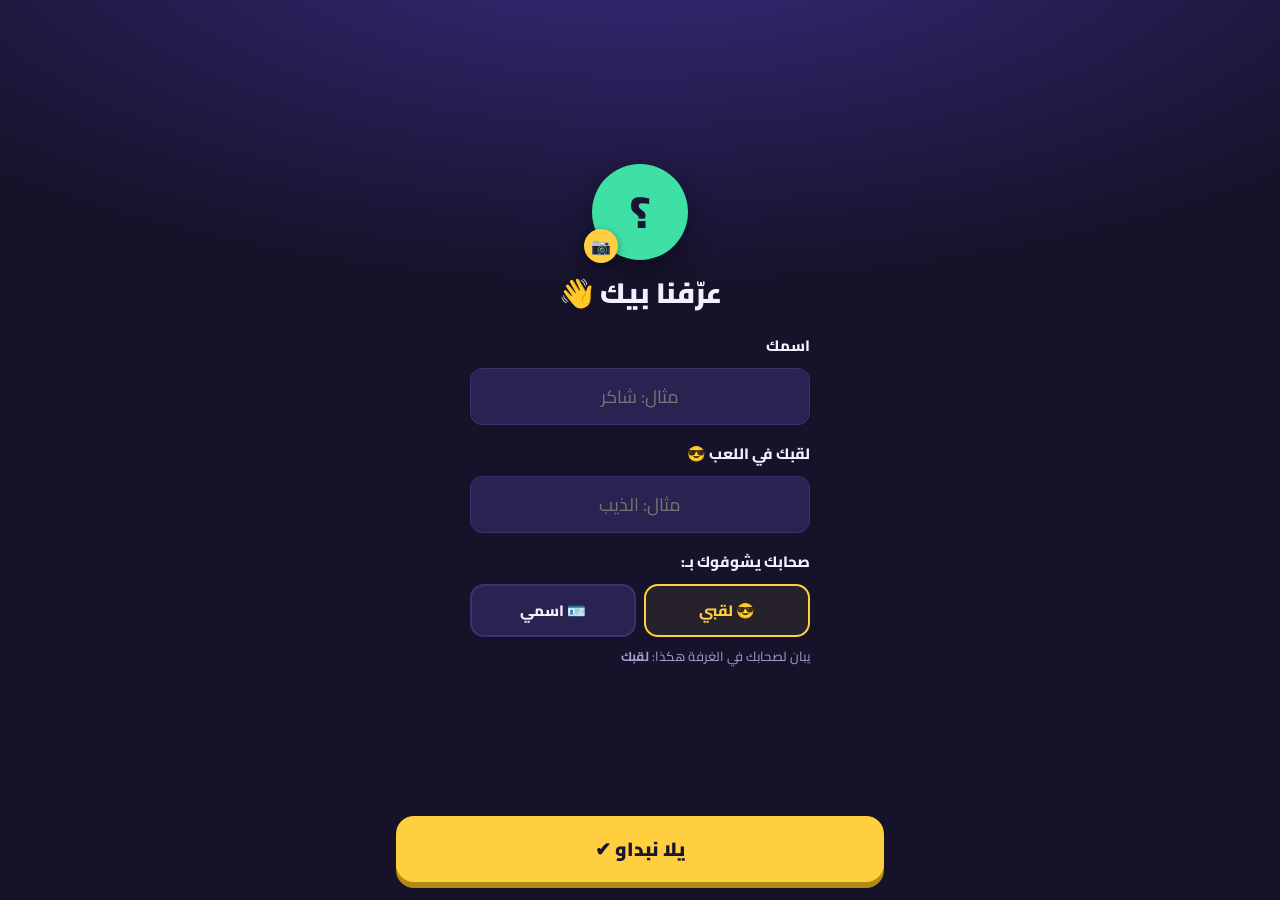
<file: index.html>
<!doctype html>
<html lang="ar" dir="rtl">
<head>
<meta charset="utf-8">
<meta name="viewport" content="width=device-width, initial-scale=1, viewport-fit=cover, user-scalable=no">
<meta name="theme-color" content="#151229">
<title>مين المحتال؟</title>
<link rel="icon" href="icon.svg" type="image/svg+xml">
<link rel="manifest" href="manifest.json">
<link rel="apple-touch-icon" href="icon-512.png">
<meta name="apple-mobile-web-app-capable" content="yes">
<meta name="mobile-web-app-capable" content="yes">
<meta name="apple-mobile-web-app-status-bar-style" content="black-translucent">
<meta name="apple-mobile-web-app-title" content="مين المحتال؟">
<meta name="description" content="مين المحتال؟ لعبة جماعية بالعربية — صُنع بواسطة Chaker Red">
<link rel="stylesheet" href="style.css?v=230">
</head>
<body>
<div class="app">

<!-- ===== أول تشغيل: الأذونات ===== -->
<section class="screen" id="s-perm">
  <div class="center">
    <img src="icon-512.png" class="logo pop" alt="">
    <div class="big">مرحبا بيك! 👋</div>
    <p class="lead">باش تلعب مع صحابك في نفس الواي فاي (بلا إنترنت)، اللعبة تحتاج إذن <b>الأجهزة القريبة والشبكة المحلية</b>.<br>هذا الطلب مرة وحدة برك.</p>
    <ul class="perm-list">
      <li>📶 <span>تلقى الغرف تاع صحابك في نفس الواي فاي</span></li>
      <li>👑 <span>تفتح غرفة وصحابك يدخلو فيها</span></li>
      <li>🔒 <span>ما نستعملو حتى معلومات شخصية</span></li>
    </ul>
  </div>
  <button class="btn" id="btnPerm">سماح ومتابعة ✔</button>
</section>

<!-- ===== شاشة البداية ===== -->
<section class="screen" id="s-splash">
  <div class="center splash">
    <img src="icon-512.png" class="logo big-logo" alt="">
    <div class="title-xl">مين <span>المحتال؟</span></div>
    <div class="made">صُنع بواسطة</div>
    <div class="sign">Chaker Red</div>
  </div>
</section>

<!-- ===== الملف الشخصي: الاسم واللقب ===== -->
<section class="screen" id="s-profile">
  <div class="top"><button class="x hidden" id="pfBack">➜</button><span class="sp"></span></div>
  <div class="center">
    <button class="pf-av-wrap" id="pfPick" aria-label="صورة البروفايل"><span class="pf-av" id="pfAv">؟</span><span class="pf-cam">📷</span></button>
    <button class="link hidden" id="pfRemove">🗑️ نحّي الصورة</button>
    <div class="big" id="pfTitle">عرّفنا بيك 👋</div>
    <div class="pc-stats hidden" id="pfStats">
      <div><b id="pfGames">0</b><span>🎮 جولات</span></div>
      <div><b id="pfRate">0%</b><span>🏆 نسبة الربح</span></div>
      <div><b id="pfRight">0</b><span>🎯 تخمين صح</span></div>
      <div><b id="pfImp">0</b><span>😈 ربح كمحتال</span></div>
      <div><b id="pfCrew">0</b><span>😇 ربح كبريء</span></div>
      <div><b id="pfLoss">0</b><span>💔 خسارات</span></div>
    </div>
    <div class="pf-form">
      <label class="pf-l" for="pfName">اسمك</label>
      <input class="field" id="pfName" maxlength="20" placeholder="مثال: شاكر" autocomplete="off">
      <label class="pf-l" for="pfNick">لقبك في اللعب 😎</label>
      <input class="field" id="pfNick" maxlength="14" placeholder="مثال: الذيب" autocomplete="off">
      <label class="pf-l">صحابك يشوفوك بـ:</label>
      <div class="pick-row" id="pfShow"><button type="button" data-show="nick">😎 لقبي</button><button type="button" data-show="name">🪪 اسمي</button></div>
      <div class="small">يبان لصحابك في الغرفة هكذا: <b id="pfPreview">لقبك</b></div>
    </div>
  </div>
  <button class="btn" id="pfSave">يلا نبداو ✔</button>
</section>

<!-- ===== القائمة الرئيسية ===== -->
<section class="screen" id="s-home">
  <button class="me-chip" id="homeProfile"><span class="av" id="homeAv">؟</span><span id="homeNick"></span><span class="ed-ic">✏️</span></button>
  <div class="home-head">
    <img src="icon-512.png" class="logo" alt="">
    <h1>مين <span>المحتال؟</span></h1>
    <p class="sub">لعبة جماعية للأصحاب</p>
  </div>
  <button class="btn resume hidden" id="homeResume">🔄 رجوع للغرفة</button>
  <button class="mode" id="goWifi">
    <span class="mi">🌍</span>
    <span><b>العب مع صحابك</b><small>كل واحد بهاتفو — بالإنترنت ولا في نفس الواي فاي</small></span>
  </button>
  <button class="mode alt slim" data-friends>
    <span class="mi">👥</span>
    <span><b>أصحابي</b><small>زيد صحابك وادخل لغرفهم</small></span>
    <span class="badge hidden" data-frbadge></span>
  </button>
  <button class="mode alt" id="goPass">
    <span class="mi">📱</span>
    <span><b>هاتف واحد</b><small>تمرّرو الهاتف بيناتكم</small></span>
  </button>
  <button class="mode alt slim" id="goWords">
    <span class="mi">✏️</span>
    <span><b>تعديل الكلمات</b><small>زيد كلماتك ولا نحّي اللي ما عجبوكش</small></span>
  </button>
  <div class="foot">صُنع بواسطة <b>Chaker Red</b></div>
</section>

<!-- ===== تعديل الكلمات: الفئات ===== -->
<section class="screen" id="s-words">
  <div class="top"><button class="x" data-home>➜</button><span class="chip">✏️ تعديل الكلمات</span><span class="sp"></span></div>
  <div class="small info-box">اختار فئة باش تزيد ولا تنحّي كلمات. التعديلات تتسجل في هاتفك.<br>👑 في اللعب مع الصحاب، الكلمات تاع <b>القائد</b> هي اللي تُستعمل.</div>
  <div class="share-row">
    <button class="btn ghost small-btn" id="shareAll">📤 شارك كل كلماتي</button>
    <button class="btn ghost small-btn" id="importAll">📥 كلمات صاحبي</button>
  </div>
  <div class="share-row">
    <button class="btn ghost small-btn" id="exportData">📦 تصدير بياناتي</button>
    <button class="btn ghost small-btn" id="importData">📂 استرجاع بياناتي</button>
  </div>
  <div class="small" style="text-align:center">التصدير يحفظ كلماتك وتعريفاتك في ملف واحد</div>
  <div class="panel orig-panel">
    <div class="label">📦 الكلمات الأصلية 🔒 <span class="small">(تتشاف برك، ما تتعدلش)</span></div>
    <div class="small" id="origInfo"></div>
    <div id="origCats" class="orig-cats"></div>
  </div>
  <div class="label" style="margin-top:4px">🔥 كلمات Chaker (تتعدل)</div>
  <div class="wcats" id="wcats"></div>
</section>

<!-- ===== تعديل الكلمات: فئة وحدة ===== -->
<section class="screen" id="s-words-cat">
  <div class="top"><button class="x" id="wordsBack">➜</button><span class="chip" id="wcTitle"></span><span class="count" id="wcCount"></span></div>
  <div class="small info-box ro-show">🔒 هذي من <b>الكلمات الأصلية</b> — تقدر تشوفها برك، ما تتبدلش.</div>
  <div class="panel ro-hide">
    <div class="label">➕ زيد كلمة</div>
    <input class="field wide" id="wcNew" maxlength="30" placeholder="الكلمة" style="margin-top:8px">
    <input class="field wide" id="wcNewDef" maxlength="80" placeholder="التعريف (لازم) — مثال: حيوان يعيش في الغابة" style="margin-top:8px">
    <div class="row" style="margin-top:8px">
      <button class="btn small-btn" id="wcAdd">زيد ✔</button>
    </div>
  </div>
  <div class="share-row ro-hide">
    <button class="btn ghost small-btn" id="wcShare">📤 شارك كلماتي</button>
    <button class="btn ghost small-btn" id="wcImport">📥 كلمات صاحبي</button>
  </div>
  <input class="field search" id="wcSearch" placeholder="🔎 قلّب على كلمة">
  <div class="sel-bar ro-hide">
    <button class="link" id="wcSelAll">☑️ تحديد الكل</button>
    <span class="small" id="wcSelInfo">اضغط على الكلمات باش تحددهم</span>
  </div>
  <div class="wlist" id="wcList"></div>
  <div class="sticky ro-hide">
    <button class="btn red hidden" id="wcDel">🗑️ نحّي المحددين</button>
    <button class="btn ghost hidden" id="wcReset">↩️ رجّع الكلمات الأصلية</button>
  </div>
</section>

<!-- ===== هاتف واحد: الإعدادات ===== -->
<section class="screen" id="s-pass-setup">
  <div class="top"><button class="x" data-home>➜</button><span class="chip">هاتف واحد</span><span class="sp"></span></div>
  <div class="panel">
    <div class="row">
      <div class="label">عدد اللاعبين</div>
      <div class="stepper"><button data-pstep="players" data-d="1">+</button><b id="pPlayers">4</b><button data-pstep="players" data-d="-1">−</button></div>
    </div>
    <div class="names" id="pNames"></div>
  </div>
  <div class="panel" id="pSettings"></div>
  <div class="panel">
    <div class="row"><div class="label">الفئات</div><button class="link" data-allcats="pass">اختيار الكل</button></div>
    <div class="cats" id="pCats"></div>
  </div>
  <div class="sticky"><button class="btn" id="pStart">ابدأ اللعب ▶</button></div>
</section>

<!-- ===== هاتف واحد: تمرير الهاتف ===== -->
<section class="screen" id="s-pass">
  <div class="top"><button class="x" data-quit-pass>✕</button><span class="chip" id="passCat"></span><span class="sp"></span></div>
  <div class="dots" id="dots"></div>
  <div class="center">
    <div class="small" id="passHint">مرّر الهاتف إلى</div>
    <div class="big pname" id="passName"></div>
    <div class="flip" id="pFlip"></div>
  </div>
  <button class="btn hidden" id="pNext">فهمت، خبّي ومرّر ⬅</button>
</section>

<section class="screen" id="s-pass-ready">
  <div class="center">
    <div class="emoji">🤫</div>
    <div class="big">الكل شاف كلمتو!</div>
    <div class="small">حطو الهاتف في الوسط وأضغطو ابدأ</div>
  </div>
  <button class="btn" id="pGo">ابدأ ▶</button>
</section>

<section class="screen" id="s-pass-first">
  <div class="center">
    <div class="small">أول واحد يشرح كلمتو</div>
    <div class="spin" id="pSpin"></div>
    <div class="small hidden rule" id="pRule">كل واحد يقول كلمة وحدة على كلمتو بلا ما يفضحها،<br>ومن بعد تناقشو وتصوتو على المحتال.</div>
  </div>
  <button class="btn red hidden" id="pReveal">انتهينا — اكشف المحتال 🔍</button>
</section>

<section class="screen" id="s-pass-reveal">
  <div class="center" id="pRevealBox"></div>
  <button class="btn" id="pAgain">جولة جديدة 🔁</button>
  <button class="btn ghost" id="pBack">تبديل الفئات أو اللاعبين</button>
</section>

<!-- ===== العب مع صحابك ===== -->
<section class="screen" id="s-w-name">
  <div class="top"><button class="x" data-home>➜</button><span class="chip">🌍 العب مع صحابك</span><span class="sp"></span></div>
  <div class="center tight">
    <div class="big">مرحبا <span class="pname" id="wHello"></span> 👋</div>
    <button class="link" id="wEditName">✏️ بدّل اسمك</button>
    <input type="hidden" id="wName">
  </div>
  <button class="btn resume hidden" id="wResume">🔄 رجوع للغرفة</button>
  <div class="online-box" id="wOnlineBox">
    <div class="sep-label">🌍 أونلاين — صحابك من أي بلاصة</div>
    <button class="btn" id="wHostOnline">👑 افتح غرفة أونلاين</button>
    <button class="btn ghost" id="wJoinCode">🔗 ادخل بالرمز ولا الرابط</button>
    <button class="btn ghost" data-friends>👥 أصحابي <span class="badge hidden" data-frbadge></span></button>
    <div class="small" id="wOnlineSt"></div>
  </div>
  <div class="online-box" id="wLocalBox">
    <div class="sep-label">📶 بلا إنترنت — نفس الواي فاي ولا الهوتسبوت</div>
    <div class="row2">
      <button class="btn ghost small-btn" id="wHost">📶 افتح غرفة محلية</button>
      <button class="btn ghost small-btn" id="wJoin">📶 الغرف القريبة</button>
    </div>
  </div>
  <div class="small web-note hidden" id="wWebNote">👑 الغرفة يفتحها القائد من تطبيق أندرويد.<br>أنت تقدر تدخل لغرفة صحابك من الزر اللي فوق ☝️</div>
</section>

<!-- ===== واي فاي: البحث عن غرف ===== -->
<section class="screen" id="s-w-find">
  <div class="top"><button class="x" data-wback>➜</button><span class="chip" id="wFindChip">🔗 ادخل لغرفة</span><span class="sp"></span></div>
  <div class="searching" id="wSearching"><span class="radar"></span><span>نقلبو على غرف في نفس الواي فاي…</span></div>
  <div class="rooms" id="rooms"></div>
  <div class="panel">
    <div class="label">🔑 رمز الغرفة</div>
    <div class="small">اكتب الرمز اللي يبان عند القائد (ولا الصق رابط الدعوة)</div>
    <div class="row" style="margin-top:10px">
      <input class="field" id="wIp" autocapitalize="characters" autocomplete="off" placeholder="ABCD-EFGH" dir="ltr">
      <button class="btn small-btn" id="wIpGo">دخول</button>
    </div>
  </div>
</section>

<!-- ===== صحابي ===== -->
<section class="screen" id="s-friends">
  <div class="top"><button class="x" id="fBack">➜</button><span class="chip">👥 أصحابي</span><span class="sp"></span></div>
  <div class="panel code-panel">
    <div class="small">الكود تاعك — عطيه لصحابك باش يزيدوك (اضغط تنسخو)</div>
    <button class="code copyable" id="fMyCode" dir="ltr">…</button>
    <div class="share-row" style="margin-top:8px"><button class="btn small-btn" id="fShare">📤 ابعث الكود لصحابك</button></div>
  </div>
  <div class="panel">
    <div class="label">➕ زيد صاحب بالكود تاعو</div>
    <div class="row" style="margin-top:8px"><input class="field" id="fAddCode" autocapitalize="characters" autocomplete="off" placeholder="ABCD-EFGH" dir="ltr" maxlength="9"><button class="btn small-btn" id="fAdd">زيد</button></div>
    <div id="fOut"></div>
  </div>
  <div class="panel hidden" id="fReqBox"><div class="label">📥 طلبات الصداقة</div><div class="plist" id="fReqs"></div></div>
  <div class="panel">
    <div class="row"><div class="label">صحابي</div><div class="small" id="fInfo"></div></div>
    <div class="plist" id="fList"></div>
  </div>
  <div class="small" style="text-align:center" id="fConn"></div>
</section>

<!-- ===== الدخول للغرفة: نحاولو ندخلو / ما قدرناش ===== -->
<section class="screen" id="s-joining">
  <div class="center join-box">
    <div class="join-ic spin" id="jIcon">🔄</div>
    <div class="big" id="jTitle">نحاولو ندخلو للغرفة…</div>
    <div class="small" id="jSub"></div>
    <div class="join-meta" id="jMeta"></div>
    <button class="btn hidden" id="jRetry">🔄 عاود حاول</button>
    <button class="btn ghost" id="jCancel">✕ إلغاء</button>
  </div>
</section>

<!-- ===== واي فاي: الغرفة / اللعب ===== -->
<section class="screen" id="s-w-room">
  <div class="top">
    <button class="x" id="wLeave">✕</button>
    <span class="chip" id="wRoomChip"></span>
    <span class="count" id="wCount"></span>
  </div>
  <div class="conn hidden" id="wConn">⏳ إعادة الاتصال… (ما تخرجش، نرجعو وحدنا)</div>
  <div class="panel reqs hidden" id="wReqs"></div>

  <!-- اللوبي -->
  <div id="v-lobby" class="view">
    <div class="panel code-panel hidden" id="wCodeBox">
      <div class="small">رمز الغرفة (اضغط عليه باش تنسخو)</div>
      <button class="code copyable" id="wCode" dir="ltr"></button>
      <div class="share-row" style="margin-top:10px">
        <button class="btn small-btn" id="wInvite">📤 ابعث الدعوة</button>
        <button class="btn ghost small-btn" id="wCopyCode">📋 نسخ الرمز</button>
      </div>
      <div class="small" id="wCodeNote"></div>
      <div class="web-join hidden" id="wWebBox">
        <div class="label" id="wWebLabel">📱 صحابك اللي عندهم آيفون</div>
        <div class="small" id="wWebSmall">يصوّرو هذا الكود بالكاميرا، ولا يفتحو الرابط في Safari</div>
        <div class="qr" id="wQr"></div>
        <div class="code small-code" id="wLink" dir="ltr"></div>
      </div>
    </div>
    <div class="panel">
      <div class="row"><div class="label">اللاعبين</div><div class="small" id="wPlayersInfo"></div></div>
      <div class="plist" id="wPlayers"></div>
    </div>
    <div class="panel" id="wSettings"></div>
    <div class="panel">
      <div class="row"><div class="label">الفئات</div><button class="link host-only" data-allcats="wifi">اختيار الكل</button></div>
      <div class="cats" id="wCats"></div>
    </div>
    <div class="sticky">
      <button class="btn host-only" id="wStart">ابدأ الجولة ▶</button>
      <div class="wait guest-only">⏳ في انتظار القائد يبدأ الجولة…</div>
    </div>
  </div>

  <!-- البطاقة -->
  <div id="v-card" class="view">
    <div class="center">
      <div class="pack-chip" data-packchip></div>
      <div class="small" id="wCardTop">اضغط مطوّل على البطاقة باش تشوف كلمتك — كي تسيّب تتخبّى</div>
      <div class="flip" id="wFlip"></div>
      <div class="seen" id="wSeen"></div>
    </div>
    <div class="sticky">
      <button class="btn host-only" id="wFirst">الكل شاف؟ شكون يبدأ؟ 🎲</button>
      <div class="wait guest-only">كي يشوفو الكل، القائد يختار شكون يبدأ…</div>
    </div>
  </div>

  <!-- من يبدأ -->
  <div id="v-first" class="view">
    <div class="tie hidden" id="wTie"></div>
    <div class="center">
      <div class="pack-chip" data-packchip></div>
      <div class="small">أول واحد يشرح كلمتو</div>
      <div class="spin" id="wSpin"></div>
      <div class="small rule hidden" id="wRule">كل واحد يقول كلمة وحدة على كلمتو بلا ما يفضحها،<br>ومن بعد تناقشو وتصوتو على المحتال.</div>
      <button class="peek" data-peek>👁️ اضغط مطوّل باش تشوف كلمتك</button>
    </div>
    <div class="sticky">
      <button class="btn host-only" id="wVote">🗳️ تصويت: مين المحتال؟</button>
      <div class="wait guest-only">تناقشو… القائد رايح يفتح التصويت 🗳️</div>
    </div>
  </div>

  <!-- التصويت -->
  <div id="v-vote" class="view">
    <div class="vote-head">
      <div class="big">🗳️ مين المحتال؟</div>
      <div class="small" id="wVoteInfo">اختار اللاعب اللي تشك فيه، ومن بعد أكّد صوتك</div>
    </div>
    <div class="vlist" id="wVoteList"></div>
    <div class="seen" id="wVoted"></div>
    <button class="peek" data-peek>👁️ اضغط مطوّل باش تشوف كلمتك</button>
    <div class="sticky">
      <button class="btn" id="wVoteOk" disabled>تأكيد التصويت ✔</button>
      <button class="btn ghost host-only" id="wVoteEnd">إنهاء التصويت الآن ⏱️</button>
    </div>
  </div>

  <!-- الكشف -->
  <div id="v-reveal" class="view">
    <div class="center" id="wRevealBox"></div>
    <div class="sticky">
      <button class="btn host-only" id="wAgain">جولة جديدة 🔁</button>
      <button class="btn ghost host-only" id="wLobby">رجوع للغرفة</button>
      <div class="wait guest-only">⏳ في انتظار القائد…</div>
    </div>
  </div>

  <!-- منتظر الجولة الجاية -->
  <div id="v-wait" class="view">
    <div class="center">
      <div class="emoji">⏳</div>
      <div class="big">الجولة بدات قبل ما تدخل</div>
      <div class="small">راك في الغرفة ✔ — ما تقدرش تدخل لهذي الجولة، تلعب في <b>الجولة الجاية</b> 👍</div>
      <div class="wait-now" id="wWaitNow"></div>
      <div class="small" id="wWaitPl"></div>
    </div>
  </div>
</section>

</div>

<!-- كلمتي: تبان غير وقت الضغط المطوّل -->
<div class="peek-pop hidden" id="peekPop"><div class="peek-card"><div class="cat-l" id="peekCat"></div><div class="word" id="peekWord"></div><div class="def hidden" id="peekDef"></div><div class="hint">سيّب صبعك باش تخبّيها</div></div></div>
<!-- بطاقة اللاعب: إحصائياتو في اللعب أونلاين -->
<div class="modal hidden" id="pcard"><div class="mbox pc">
  <div class="pf-av" id="pcAv">؟</div>
  <div class="big" id="pcNick"></div>
  <div class="small" id="pcName"></div>
  <div class="pc-stats">
    <div><b id="pcImp">0</b><span>😈 ربح كمحتال</span></div>
    <div><b id="pcCrew">0</b><span>😇 ربح كبريء</span></div>
    <div><b id="pcRight">0</b><span>🎯 خمّن المحتال صح</span></div>
  </div>
  <div class="label" id="pcRate"></div>
  <div class="small" id="pcGames"></div>
  <button class="btn ghost" id="pcClose">رجوع</button>
</div></div>
<!-- تعديل كلمة: التعريف -->
<div class="modal hidden" id="wordSheet"><div class="mbox sheet">
  <div class="big" id="wsWord"></div>
  <label class="pf-l" for="wsDef">التعريف</label>
  <textarea id="wsDef" rows="2" maxlength="80"></textarea>
  <div class="mbtns"><button class="btn" id="wsSave">حفظ ✔</button><button class="btn ghost" id="wsClose">رجوع</button></div>
</div></div>
<!-- مشاركة / استيراد الكلمات -->
<div class="modal hidden" id="sheet"><div class="mbox sheet">
  <div class="label" id="shTitle"></div>
  <div class="small" id="shInfo"></div>
  <textarea id="shText" rows="6" dir="auto"></textarea>
  <button class="link hidden" id="shPaste">📋 لصق من الحافظة</button>
  <div class="mbtns"><button class="btn" id="shMain"></button><button class="btn ghost" id="shClose">رجوع</button></div>
</div></div>
<div class="modal hidden" id="modal"><div class="mbox"><div id="mText"></div><div class="mbtns"><button class="btn red" id="mYes">إيه</button><button class="btn ghost" id="mNo">لا</button></div></div></div>
<div class="toast" id="toast"></div>
<div class="confetti" id="confetti"></div>

<script src="config.js"></script>
<script src="capacitor.js"></script>
<script src="qrcode.js"></script>
<script src="mqtt.min.js?v=230"></script>
<script src="words.js"></script>
<script src="words2.js"></script>
<script src="words3.js"></script>
<script src="orig-words.js?v=230"></script>
<script src="defs1.js"></script>
<script src="defs2.js"></script>
<script src="defs3.js"></script>
<script src="defs4.js"></script>
<script src="defs5.js"></script>
<script src="defs6.js"></script>
<script src="defs7.js"></script>
<script src="defs8.js"></script>
<script src="app.js?v=230"></script>
<script src="online.js?v=230"></script>
</body>
</html>
</file>
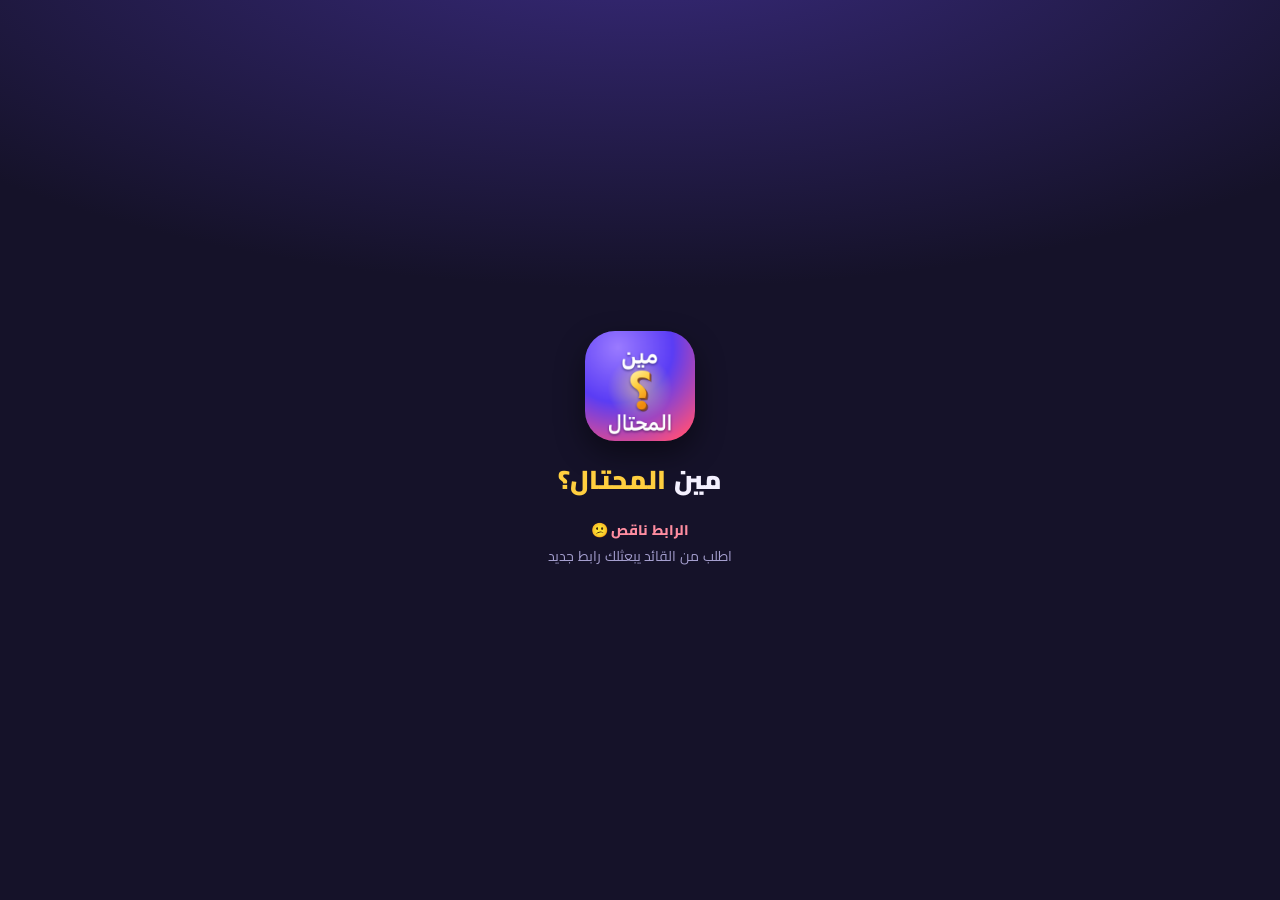
<file: join.html>
<!doctype html>
<html lang="ar" dir="rtl">
<head>
<meta charset="utf-8">
<meta name="viewport" content="width=device-width, initial-scale=1, viewport-fit=cover">
<meta name="theme-color" content="#151229">
<title>انضمام للغرفة — مين المحتال؟</title>
<link rel="icon" href="icon.svg" type="image/svg+xml">
<link rel="apple-touch-icon" href="icon-512.png">
<meta property="og:image" content="icon-512.png">
<meta property="og:title" content="تعال نلعبو مين المحتال؟ 🕵️">
<meta property="og:description" content="اضغط باش تدخل للغرفة">
<style>
@font-face{font-family:"Cairo";src:url("cairo-arabic.woff2") format("woff2"),url("fonts/cairo-arabic.woff2") format("woff2");font-weight:200 1000;font-display:swap;unicode-range:U+0600-06FF,U+FB50-FDFF,U+FE70-FEFF}
*{box-sizing:border-box}
body{margin:0;min-height:100vh;font-family:"Cairo","Segoe UI",Tahoma,sans-serif;color:#f4f1ff;background:radial-gradient(120% 70% at 50% -10%,#3a2b80 0%,#151229 60%);display:flex;align-items:center;justify-content:center;padding:24px 16px}
.box{width:100%;max-width:400px;text-align:center;display:flex;flex-direction:column;gap:14px;align-items:center}
img{width:110px;height:110px;border-radius:30px;box-shadow:0 12px 30px #0007;animation:pop .6s cubic-bezier(.3,1.5,.5,1)}
@keyframes pop{from{transform:scale(.4);opacity:0}to{transform:none;opacity:1}}
h1{margin:0;font-size:26px;font-weight:900}
h1 span{color:#ffcf3f}
.code{font-size:22px;font-weight:900;color:#ffcf3f;direction:ltr}
.small{color:#a59fcf;font-size:14px;line-height:1.8}
a.btn{display:block;width:100%;padding:15px;border-radius:18px;font-size:18px;font-weight:900;text-decoration:none;background:#ffcf3f;color:#1a1530;box-shadow:0 6px 0 #b08a12}
a.btn.ghost{background:#2a2352;color:#f4f1ff;box-shadow:0 6px 0 #120f26}
.err{color:#ff8da0;font-weight:800}
</style>
</head>
<body>
<div class="box" id="box">
  <img src="icon-512.png" alt="">
  <h1>مين <span>المحتال؟</span></h1>
  <div id="msg" class="small">⏳ نفتحو الغرفة…</div>
</div>
<script>
// رابط الدعوة: join.html?r=IP[:منفذ]&h=منفذ_الصفحة&n=اسم_القائد  (واي فاي)
//              join.html?o=CODE&n=اسم_القائد                        (أونلاين بالإنترنت)
//              join.html?f=CODE                                       (زيدني صاحب)
(function(){
  var q = new URLSearchParams(location.search);
  var box0 = document.getElementById("box"), msg0 = document.getElementById("msg");
  function esc0(s){ return String(s).replace(/[&<>"']/g, function(c){ return {"&":"&amp;","<":"&lt;",">":"&gt;",'"':"&quot;","'":"&#39;"}[c]; }); }
  var android0 = /Android/i.test(navigator.userAgent);
  var base = location.href.replace(/join.html.*$/, "");
  function go(param, title, note){
    var web = base + "index.html?" + param;
    var app = "intent://join?" + param + "#Intent;scheme=mohtal;package=com.chakerred.mohtal;S.browser_fallback_url=" + encodeURIComponent(web) + ";end";
    msg0.innerHTML = title;
    var html = "";
    if(android0) html += '<a class="btn" href="' + esc0(app) + '">📱 افتح في التطبيق</a>';
    html += '<a class="btn ' + (android0 ? "ghost" : "") + '" href="' + esc0(web) + '">🌐 العب من المتصفح</a>';
    html += '<div class="small">' + note + '</div>';
    box0.insertAdjacentHTML("beforeend", html);
    setTimeout(function(){ location.href = android0 ? app : web; }, 700);
  }
  var o = (q.get("o") || "").toUpperCase().replace(/[^A-Z0-9]/g, "");
  if(o.length === 8){
    var hn = (q.get("n") || "").slice(0, 20);
    go("o=" + o, (hn ? "👑 " + esc0(hn) + " يعيّطلك للغرفة<br>" : "") + 'رمز الغرفة: <span class="code">' + o.slice(0, 4) + "-" + o.slice(4) + "</span>", "🌍 تخدم من أي بلاصة بالإنترنت — ما يلزمش نفس الواي فاي");
    return;
  }
  var fc = (q.get("f") || "").toUpperCase().replace(/[^A-Z0-9]/g, "");
  if(fc.length === 8){
    go("f=" + fc, '👥 زيد صاحبك في اللعبة<br>الكود: <span class="code">' + fc.slice(0, 4) + "-" + fc.slice(4) + "</span>", "كي يقبلك، تشوفو بعضاكم وتدخلو لغرف بعضاكم");
    return;
  }
  var r = (q.get("r") || "").replace(/[^\w.\-:]/g, "");
  var h = (q.get("h") || "47880").replace(/\D/g, "") || "47880";
  var n = (q.get("n") || "").slice(0, 14);
  var box = document.getElementById("box"), msg = document.getElementById("msg");
  function esc(s){ return String(s).replace(/[&<>"']/g, function(c){ return {"&":"&amp;","<":"&lt;",">":"&gt;",'"':"&quot;","'":"&#39;"}[c]; }); }
  if(!r){ msg.innerHTML = '<span class="err">الرابط ناقص 😕</span><br>اطلب من القائد يبعثلك رابط جديد'; return; }
  var ip = r.split(":")[0];
  var web = "http://" + ip + ":" + h + "/";
  var app = "intent://join?r=" + encodeURIComponent(r) + "&h=" + h + "#Intent;scheme=mohtal;package=com.chakerred.mohtal;S.browser_fallback_url=" + encodeURIComponent(web) + ";end";
  var android = /Android/i.test(navigator.userAgent);
  msg.innerHTML = (n ? "👑 " + esc(n) + " يعيّطلك للغرفة<br>" : "") + 'رمز الغرفة: <span class="code">' + esc(r) + '</span>';
  var html = "";
  if(android) html += '<a class="btn" href="' + esc(app) + '">📱 افتح في التطبيق</a>';
  html += '<a class="btn ' + (android ? "ghost" : "") + '" href="' + esc(web) + '">🌐 ادخل من المتصفح</a>';
  html += '<div class="small">لازم تكون في نفس الواي فاي تاع القائد<br>(ولا متصل بنقطة الاتصال تاعو)</div>';
  box.insertAdjacentHTML("beforeend", html);
  // نفتحو مباشرة: أندرويد → التطبيق (ولا المتصفح إذا ما كانش)، آيفون → المتصفح
  setTimeout(function(){ location.href = android ? app : web; }, 700);
})();
</script>
</body>
</html>
</file>
<file: style.css>
@font-face{font-family:"Cairo";src:url("cairo-arabic.woff2") format("woff2");font-weight:200 1000;font-display:swap;unicode-range:U+0600-06FF,U+0750-077F,U+0870-08FF,U+FB50-FDFF,U+FE70-FEFF,U+200C-200E}
@font-face{font-family:"Cairo";src:url("cairo-latin.woff2") format("woff2");font-weight:200 1000;font-display:swap;unicode-range:U+0000-00FF,U+2000-206F}
:root{
  --bg:#151229; --bg2:#1f1a3d; --card:#2a2352; --line:#3b3270;
  --text:#f4f1ff; --muted:#a59fcf; --accent:#ffcf3f; --accent2:#ff5d73; --ok:#3fe0a5; --violet:#7d66ff;
  --ease-out:cubic-bezier(.2,.9,.3,1); --ease-back:cubic-bezier(.3,1.5,.5,1);
}
*{box-sizing:border-box;-webkit-tap-highlight-color:transparent;user-select:none;-webkit-user-select:none}
html,body{margin:0;height:100%;background:var(--bg);color:var(--text);font-family:"Cairo","Segoe UI",Tahoma,sans-serif;overscroll-behavior:none}
body{background:radial-gradient(120% 70% at 50% -10%,#3a2b80 0%,var(--bg) 60%) fixed}
button{font:inherit;color:inherit;border:0;cursor:pointer;background:none}
input{font:inherit;user-select:text;-webkit-user-select:text}
.app{max-width:520px;margin:0 auto;min-height:100%;padding:calc(env(safe-area-inset-top) + 14px) 16px calc(env(safe-area-inset-bottom) + 18px);display:flex;flex-direction:column}
.screen{display:none;flex:1;flex-direction:column;gap:12px}
.screen.on{display:flex;animation:in .38s var(--ease-out)}
@keyframes in{from{opacity:0;transform:translateY(16px)}to{opacity:1;transform:none}}
.view{display:none;flex:1;flex-direction:column;gap:12px}
.view.on{display:flex;animation:in .35s var(--ease-out)}
.hidden{display:none!important}

h1{margin:0;font-size:34px;font-weight:900;text-align:center}
h1 span,.title-xl span{color:var(--accent)}
.sub{color:var(--muted);text-align:center;margin:0}
.logo{width:84px;height:84px;border-radius:24px;box-shadow:0 12px 30px #0007}
.big-logo{width:130px;height:130px;border-radius:36px}
.home-head{display:flex;flex-direction:column;align-items:center;gap:6px;margin:18px 0 14px}
.home-head .logo{animation:bob 3.2s ease-in-out infinite}
@keyframes bob{50%{transform:translateY(-6px) rotate(-3deg)}}
.mode{display:flex;align-items:center;gap:14px;text-align:right;padding:18px;border-radius:22px;background:linear-gradient(135deg,#5b3df5,#8a3df5);box-shadow:0 7px 0 #33208f;transition:transform .12s,box-shadow .12s}
.mode.alt{background:var(--card);box-shadow:0 7px 0 #120f26;border:1px solid var(--line)}
.mode:active{transform:translateY(5px);box-shadow:0 2px 0 #33208f}
.mode .mi{font-size:38px}
.mode b{display:block;font-size:21px;font-weight:900}
.mode small{display:block;color:#e2dcff;font-size:14px;opacity:.85}
.foot{margin-top:auto;text-align:center;color:var(--muted);font-size:13px;padding-top:20px}
.foot b{color:var(--text)}

.splash{gap:10px}
.splash .logo{animation:pop .7s var(--ease-back) both}
.title-xl{font-size:40px;font-weight:900;animation:pop .7s .15s var(--ease-back) both}
.made{color:var(--muted);margin-top:26px;animation:fade .6s .5s both}
.sign{font-size:30px;font-weight:900;letter-spacing:1px;background:linear-gradient(90deg,#ffcf3f,#ff5d73,#7d66ff);-webkit-background-clip:text;background-clip:text;color:transparent;animation:pop .7s .65s var(--ease-back) both}
@keyframes fade{from{opacity:0}to{opacity:1}}

.lead{color:#d9d4f7;line-height:1.8;margin:0;max-width:340px}
.perm-list{list-style:none;padding:0;margin:4px 0;display:flex;flex-direction:column;gap:8px;width:100%;max-width:340px}
.perm-list li{background:var(--bg2);border:1px solid var(--line);border-radius:14px;padding:10px 12px;display:flex;gap:10px;align-items:center;text-align:right;animation:in .5s var(--ease-out) both}
.perm-list li:nth-child(2){animation-delay:.08s}.perm-list li:nth-child(3){animation-delay:.16s}

.panel{background:var(--bg2);border:1px solid var(--line);border-radius:20px;padding:14px}
.row{display:flex;align-items:center;justify-content:space-between;gap:10px}
.label{font-weight:800;font-size:16px}
.small{color:var(--muted);font-size:13px;line-height:1.7}
.link{color:var(--accent);font-weight:700;font-size:14px}
.stepper{display:flex;align-items:center;gap:6px;background:var(--card);border-radius:14px;padding:4px}
.stepper button{width:40px;height:40px;border-radius:11px;background:var(--line);font-size:22px;font-weight:800;transition:transform .1s}
.stepper button:active{transform:scale(.88)}
.stepper button:disabled{opacity:.3}
.stepper b{min-width:34px;text-align:center;font-size:20px}
.names{display:grid;grid-template-columns:1fr 1fr;gap:8px;margin-top:12px}
.names input,.field{width:100%;background:var(--card);border:1px solid var(--line);color:var(--text);border-radius:12px;padding:11px 12px;font-size:16px}
.field{font-size:18px;text-align:center;max-width:320px}
.names input:focus,.field:focus{outline:2px solid var(--accent);border-color:transparent}
.toggle{width:52px;height:30px;border-radius:30px;background:var(--line);position:relative;transition:.25s;flex:none}
.toggle::after{content:"";position:absolute;top:3px;right:3px;width:24px;height:24px;border-radius:50%;background:#fff;transition:.3s var(--ease-back)}
.toggle.on{background:var(--ok)}
.toggle.on::after{right:25px}
.toggle:disabled{opacity:.8}
.set-row+.set-row{margin-top:12px}

.cats{display:grid;grid-template-columns:repeat(3,1fr);gap:8px;margin-top:10px}
.cat{background:var(--card);border:2px solid transparent;border-radius:16px;padding:10px 4px;text-align:center;position:relative;transition:transform .15s var(--ease-back),border-color .2s,background .2s}
.cat:active{transform:scale(.93)}
.cat .ic{font-size:26px;display:block;line-height:1.3}
.cat .nm{font-weight:700;font-size:12.5px;display:block;line-height:1.35}
.cat.sel{border-color:var(--accent);background:#3b2f6e}
.cat.sel::after{content:"✓";position:absolute;top:4px;left:7px;font-size:13px;font-weight:900;color:var(--accent)}
/* الباقات: 🤖 Claude أزرق • 📦 الأصلية برتقالي • 🤖📦 مخلطين نص ونص */
.cat.src-claude{background:linear-gradient(160deg,#2f4bb0,#223170)}
.cat.src-orig{background:linear-gradient(160deg,#b8600f,#6e360a)}
.cat.src-mix{background:linear-gradient(135deg,#2f4bb0 0 50%,#b8600f 50% 100%)}
.cat[class*="src-"]:not(.sel){opacity:.55}
.cat[class*="src-"].sel{box-shadow:0 0 0 1px var(--accent),0 6px 16px rgba(0,0,0,.35)}
.cat .src{position:absolute;top:4px;right:6px;font-size:10px;line-height:1}
.cat-legend{grid-column:1/-1;display:flex;gap:6px;justify-content:center;flex-wrap:wrap;font-size:12px;font-weight:800}
.cat-legend .lg{padding:4px 10px;border-radius:10px}
.cat-legend .claude{background:#2f4bb0}
.cat-legend .orig{background:#b8600f}
.cat-legend .mix{background:linear-gradient(135deg,#2f4bb0 0 50%,#b8600f 50% 100%)}
.cats.readonly .cat{pointer-events:none}
.cats.readonly .cat:not(.sel){opacity:.35}

.btn{display:block;width:100%;padding:15px;border-radius:18px;font-size:19px;font-weight:900;background:var(--accent);color:#1a1530;box-shadow:0 6px 0 #b08a12;transition:transform .1s,box-shadow .1s,opacity .2s}
.btn:active{transform:translateY(4px);box-shadow:0 2px 0 #b08a12}
.btn:disabled{opacity:.45;pointer-events:none}
.btn.ghost{background:var(--card);color:var(--text);box-shadow:0 6px 0 #120f26}
.btn.red{background:var(--accent2);color:#fff;box-shadow:0 6px 0 #a3263a}
.small-btn{width:auto;padding:11px 18px;font-size:16px}
.sticky{position:sticky;bottom:0;padding-top:8px;display:flex;flex-direction:column;gap:12px;margin-top:auto;background:linear-gradient(transparent,var(--bg) 30%)}
.wait{text-align:center;color:var(--muted);font-weight:700;padding:14px;background:var(--bg2);border:1px dashed var(--line);border-radius:18px;animation:breathe 2s ease-in-out infinite}
@keyframes breathe{50%{opacity:.6}}

.top{display:flex;align-items:center;justify-content:space-between;gap:8px}
.x{width:42px;height:42px;border-radius:14px;background:var(--bg2);border:1px solid var(--line);font-size:18px;flex:none}
.sp{width:42px}
.chip{background:var(--bg2);border:1px solid var(--line);border-radius:30px;padding:6px 14px;font-size:14px;font-weight:700;white-space:nowrap;overflow:hidden;text-overflow:ellipsis}
.count{min-width:42px;height:42px;border-radius:14px;background:var(--bg2);border:1px solid var(--line);display:flex;align-items:center;justify-content:center;gap:4px;font-weight:800;padding:0 10px;font-size:15px}
.count.bump{animation:bump .45s var(--ease-back)}
@keyframes bump{40%{transform:scale(1.25);background:var(--violet)}}
.conn{text-align:center;background:#5a3b12;color:#ffd99a;border-radius:12px;padding:6px;font-weight:700;font-size:14px}
/* الدخول للغرفة */
.join-box{min-height:70vh;padding:0 10px}
.join-box .btn{width:100%;max-width:340px}
.join-ic{font-size:72px;line-height:1}
.join-ic.spin{animation:jspin 1.6s cubic-bezier(.6,.1,.4,.9) infinite}
@keyframes jspin{to{transform:rotate(360deg)}}
.join-meta{font-weight:800;color:var(--muted);font-size:15px;min-height:20px}
.wait-now{font-weight:800;font-size:17px;padding:8px 16px;border-radius:14px;background:var(--card)}
.wait-now:empty{display:none}

.center{flex:1;display:flex;flex-direction:column;align-items:center;justify-content:center;gap:14px;text-align:center}
.big{font-size:28px;font-weight:900;line-height:1.3}
.emoji{font-size:64px;animation:pop .6s var(--ease-back) both}
.pname{color:var(--accent)}
.dots{display:flex;gap:6px;justify-content:center;flex-wrap:wrap}
.dots i{width:9px;height:9px;border-radius:50%;background:var(--line);transition:.3s}
.dots i.done{background:var(--ok)}
.dots i.now{background:var(--accent);transform:scale(1.35)}

/* البطاقة — نفس الشكل للجميع */
.flip{width:min(78vw,330px);aspect-ratio:3/4;perspective:1200px;cursor:pointer}
.flip .in{position:relative;width:100%;height:100%;transition:transform .65s var(--ease-back);transform-style:preserve-3d}
.flip.open .in{transform:rotateY(180deg)}
.face{position:absolute;inset:0;border-radius:26px;backface-visibility:hidden;-webkit-backface-visibility:hidden;display:flex;flex-direction:column;align-items:center;justify-content:center;gap:12px;padding:20px}
.front{background:linear-gradient(160deg,#5b3df5,#2b1d86);box-shadow:0 18px 40px #0008;border:2px solid #7d66ff}
.front .q{font-size:110px;font-weight:900;color:#ffffff22;line-height:1}
.front .tap{font-size:19px;font-weight:800;animation:pulse 1.6s ease-in-out infinite}
@keyframes pulse{50%{transform:scale(1.06);opacity:.75}}
.back{transform:rotateY(180deg);background:linear-gradient(160deg,#fff8e1,#ffe6a3);color:#1a1530;box-shadow:0 18px 40px #0008}
.back .cat-l{font-size:14px;font-weight:800;color:#7a6a3a;background:#0000000f;padding:4px 12px;border-radius:20px}
.back .word{font-size:clamp(26px,8.5vw,42px);font-weight:900;line-height:1.25;word-break:break-word}
.back .hint{font-size:14px;color:#6b5f3f;font-weight:700}
.back .again{font-size:12px;color:#8b7d55}
.seen{color:var(--muted);font-weight:700}

.spin{font-size:36px;font-weight:900;min-height:58px;color:var(--accent)}
.rule{max-width:320px}
.peek{color:var(--text);font-weight:800;border:1px solid var(--line);border-radius:30px;padding:12px 22px;background:var(--bg2);align-self:center;touch-action:none;-webkit-touch-callout:none;transition:transform .15s,background .2s}
.peek.holding{transform:scale(.94);background:var(--card)}
/* نافذة كلمتي وقت الضغط */
.peek-pop{position:fixed;inset:0;z-index:25;display:flex;align-items:center;justify-content:center;background:#0008;pointer-events:none;animation:fade .12s}
.peek-card{width:min(78vw,320px);aspect-ratio:3/4;border-radius:26px;background:linear-gradient(160deg,#fff8e1,#ffe6a3);color:#1a1530;display:flex;flex-direction:column;align-items:center;justify-content:center;gap:12px;padding:20px;text-align:center;box-shadow:0 18px 40px #000a;animation:pop .25s var(--ease-back)}
.peek-card .cat-l{font-size:14px;font-weight:800;color:#7a6a3a;background:#0000000f;padding:4px 12px;border-radius:20px}
.peek-card .word{font-size:clamp(26px,8.5vw,42px);font-weight:900;line-height:1.25}
.peek-card .hint{font-size:13px;color:#6b5f3f;font-weight:700}
/* الضغط المطوّل على البطاقة */
.flip{touch-action:none;-webkit-touch-callout:none}
.flip .in{transition:transform .32s var(--ease-out)}

.reveal-card{background:var(--bg2);border:1px solid var(--line);border-radius:22px;padding:20px;width:100%}
.reveal-card .k{color:var(--muted);font-size:15px;font-weight:700}
.reveal-card .v{font-size:28px;font-weight:900;margin-top:4px}
.v.imp{color:var(--accent2)}
.v.wd{color:var(--ok)}
.pop{animation:pop .55s var(--ease-back) both}
@keyframes pop{from{opacity:0;transform:scale(.4)}to{opacity:1;transform:scale(1)}}

/* اللاعبين */
.plist{display:flex;flex-direction:column;gap:8px;margin-top:10px}
.pl{display:flex;align-items:center;gap:10px;background:var(--card);border-radius:14px;padding:8px 10px;animation:slide .4s var(--ease-back) both}
@keyframes slide{from{opacity:0;transform:translateX(-24px)}to{opacity:1;transform:none}}
.av{width:36px;height:36px;border-radius:50%;display:flex;align-items:center;justify-content:center;font-weight:900;color:#1a1530;flex:none}
.pl .n{flex:1;font-weight:800}
.pl .tag{font-size:12px;color:var(--muted)}
.pl.off{opacity:.45}
.pl .kick{width:32px;height:32px;border-radius:10px;background:#3b2440;color:#ff8da0;font-weight:900}
.code-panel{text-align:center}
.code{font-size:26px;font-weight:900;color:var(--accent);letter-spacing:1px}
.copyable{display:inline-block;padding:4px 14px;border-radius:12px;border:1px dashed #ffcf3f66;transition:transform .12s,background .2s}
.copyable:active{transform:scale(.95);background:#ffcf3f22}
.small-code{font-size:16px;letter-spacing:0;word-break:break-all}
.web-join{margin-top:14px;padding-top:14px;border-top:1px dashed var(--line);display:flex;flex-direction:column;align-items:center;gap:6px}
.qr{width:190px;height:190px;background:#fff;border-radius:16px;padding:8px;margin:6px 0}
.qr svg{width:100%;height:100%;display:block}
.web-note{text-align:center;background:var(--bg2);border:1px dashed var(--line);border-radius:16px;padding:12px}

.spinning .sticky{visibility:hidden}
/* إحصائيات اللاعبين */
.stats-mini{display:flex;gap:8px;font-size:12px;font-weight:700;color:var(--muted);margin-top:1px}
.stats-mini .sl{white-space:nowrap}
.pl{cursor:pointer}
.pl .n,.vopt .n{display:flex;flex-direction:column}
.vopt .info{position:relative;width:32px;height:32px;border-radius:10px;background:#0003;display:flex;align-items:center;justify-content:center;font-size:15px;pointer-events:auto;flex:none}
.vlist.locked .vopt .info{pointer-events:auto}
.vlist.locked .vopt{pointer-events:auto}
.vlist.locked .vopt:active{transform:none}
.pc{display:flex;flex-direction:column;align-items:center;gap:8px}
.pc .pf-av{width:80px;height:80px;font-size:38px}
.pc-stats{display:grid;grid-template-columns:repeat(3,1fr);gap:8px;width:100%;margin:6px 0}
.pc-stats div{background:var(--card);border-radius:16px;padding:12px 4px;display:flex;flex-direction:column;align-items:center;gap:2px}
.pc-stats b{font-size:28px;font-weight:900;color:var(--accent)}
.pc-stats span{font-size:12px;font-weight:700;color:var(--muted);line-height:1.4}
/* صور البروفايل */
.av.has-img,.pf-av.has-img{background-size:cover;background-position:center;color:transparent}
.pf-av-wrap{position:relative;border-radius:50%}
.pf-cam{position:absolute;bottom:-2px;left:-2px;width:34px;height:34px;border-radius:50%;background:var(--accent);display:flex;align-items:center;justify-content:center;font-size:16px;box-shadow:0 3px 8px #0006}
#pfStats{grid-template-columns:repeat(3,1fr);max-width:360px}
#pfStats b{font-size:22px}
/* التعريف والصورة في البطاقة */
.back .def,.peek-card .def{font-size:15px;font-weight:700;color:#5a4a1a;background:#ffffff80;border-radius:12px;padding:6px 12px;line-height:1.6;max-width:100%}
.wphoto{width:100%;max-height:38%;object-fit:cover;border-radius:16px;box-shadow:0 4px 12px #0003}
.flip.has-photo .back{gap:8px;justify-content:flex-start;padding-top:16px}
.flip.has-photo .back .word{font-size:clamp(22px,7vw,34px)}
.peek-card .wphoto{max-height:40%}
.add-photo{align-self:center;width:auto}
/* الملف الشخصي */
.pf-av{width:96px;height:96px;border-radius:50%;display:flex;align-items:center;justify-content:center;font-size:44px;font-weight:900;color:#1a1530;background:var(--accent);box-shadow:0 10px 26px #0006;animation:pop .6s var(--ease-back) both}
.pf-form{width:100%;max-width:340px;display:flex;flex-direction:column;gap:8px;text-align:right}
.pf-form .field{max-width:none}
.pf-l{font-weight:800;font-size:15px;margin-top:6px}
.me-chip{align-self:flex-start;display:flex;align-items:center;gap:8px;background:var(--bg2);border:1px solid var(--line);border-radius:30px;padding:5px 12px 5px 6px;font-weight:800;transition:transform .12s}
.me-chip:active{transform:scale(.95)}
.me-chip .av{width:30px;height:30px;font-size:15px}
.me-chip .ed-ic{font-size:13px;opacity:.7}
/* تعديل الكلمات */
.mode.slim{padding:12px 18px}
.mode.slim .mi{font-size:28px}
.mode.slim b{font-size:17px}
.info-box{background:var(--bg2);border:1px solid var(--line);border-radius:16px;padding:12px 14px}
.wcats{display:flex;flex-direction:column;gap:8px}
.wcat{display:flex;align-items:center;gap:12px;background:var(--card);border-radius:16px;padding:12px 14px;text-align:right;transition:transform .15s var(--ease-back)}
.wcat:active{transform:scale(.97)}
.wcat .ic{font-size:26px}
.wcat .nm{flex:1;font-weight:800}
.wcat .ct{color:var(--muted);font-size:13px;font-weight:700}
.wcat .ed{font-size:12px;font-weight:800;color:var(--accent);background:#0003;border-radius:10px;padding:2px 8px}
.field.search{max-width:none;text-align:right;font-size:16px}
.wlist{display:flex;flex-direction:column;gap:6px}
.wrow{display:flex;align-items:center;gap:8px;background:var(--card);border-radius:12px;padding:8px 10px 8px 6px}
.wrow .w{flex:1;font-weight:700;display:flex;flex-direction:column;min-width:0}
.wrow .w small{font-weight:600;font-size:12px;color:var(--muted);white-space:nowrap;overflow:hidden;text-overflow:ellipsis}
.wrow .ph{font-size:13px}
.wrow .edit{width:34px;height:34px;border-radius:10px;background:#0003;flex:none;font-size:15px}
.field.wide{max-width:none;text-align:right;font-size:16px}
.mini-photo{width:44px;height:44px;border-radius:10px;object-fit:cover}
.ws-photo{width:100%;max-height:220px;object-fit:cover;border-radius:14px}
#wordSheet textarea{width:100%;background:var(--card);border:1px solid var(--line);color:var(--text);border-radius:12px;padding:10px;font:inherit;font-size:15px;resize:none;user-select:text;-webkit-user-select:text}
.wrow .new{font-size:11px;font-weight:800;color:#1a1530;background:var(--ok);border-radius:8px;padding:1px 6px}
.wrow{cursor:pointer;border:2px solid transparent;transition:background .15s,border-color .15s}
.wrow .ck{width:24px;height:24px;border-radius:8px;border:2px solid var(--line);flex:none;display:flex;align-items:center;justify-content:center;font-size:14px;font-weight:900;color:#1a1530;transition:.15s}
.wrow.sel{background:#4a2440;border-color:var(--accent2)}
.wrow.sel .ck{background:var(--accent2);border-color:var(--accent2);color:#fff}
.wrow.sel .ck::after{content:"✓"}
.sel-bar{display:flex;align-items:center;justify-content:space-between;gap:10px;padding:0 4px}
.share-row{display:flex;gap:8px}
.share-row .btn{flex:1;font-size:15px;padding:11px 8px}
.sheet{text-align:right;display:flex;flex-direction:column;gap:10px}
.sheet textarea{width:100%;background:var(--card);border:1px solid var(--line);color:var(--text);border-radius:12px;padding:10px;font:inherit;font-size:14px;resize:vertical;user-select:text;-webkit-user-select:text}
.sheet textarea:focus{outline:2px solid var(--accent);border-color:transparent}
.sheet .mbtns{margin-top:4px}
.wrow.out{animation:out .25s ease-in forwards}
@keyframes out{to{opacity:0;transform:translateX(30px)}}
/* التصويت */
.vote-head{text-align:center;display:flex;flex-direction:column;gap:4px;margin-top:6px}
.vlist{display:flex;flex-direction:column;gap:9px}
.vopt{position:relative;overflow:hidden;display:flex;align-items:center;gap:10px;background:var(--card);border:2px solid transparent;border-radius:16px;padding:10px 12px;text-align:right;transition:transform .15s var(--ease-back),border-color .2s;animation:slide .4s var(--ease-back) both}
.vopt:active{transform:scale(.97)}
.vopt .bar{position:absolute;inset:0 0 0 auto;width:0;background:linear-gradient(90deg,#ff5d7333,#ff5d7355);transition:width .6s var(--ease-out);pointer-events:none}
.vopt .n{flex:1;font-weight:800;position:relative}
.vopt .vc{position:relative;min-width:44px;text-align:center;font-weight:900;background:#0003;border-radius:10px;padding:3px 8px}
.vopt .vc.bump{animation:bump .45s var(--ease-back)}
.vopt.sel{border-color:var(--accent);background:#3b2f6e}
.vopt.me{opacity:.5;pointer-events:none}
.vopt.top .vc{background:var(--accent2);color:#fff}
.vlist.locked .vopt{pointer-events:none}
.tie{background:linear-gradient(135deg,#5a3b12,#7a4a12);color:#ffe2a8;border-radius:18px;padding:12px 14px;text-align:center;font-weight:800;animation:pop .5s var(--ease-back)}
.tie .tl{font-weight:600;font-size:13px;margin-top:4px;opacity:.9}
.winner{font-size:30px;font-weight:900;line-height:1.3}
.winner.good{color:var(--ok)}
.winner.bad{color:var(--accent2)}
.mine{font-weight:800;font-size:17px;padding:8px 16px;border-radius:30px;background:var(--bg2);border:1px solid var(--line)}
.tally{width:100%;display:flex;flex-direction:column;gap:6px;text-align:right}
.tally div{display:flex;justify-content:space-between;background:var(--bg2);border-radius:12px;padding:7px 12px;font-weight:700}
.tally div.imp{border:1px solid var(--accent2)}

.searching{display:flex;align-items:center;gap:12px;color:var(--muted);font-weight:700;padding:6px 4px}
.radar{width:22px;height:22px;border-radius:50%;background:var(--ok);position:relative;flex:none}
.radar::after{content:"";position:absolute;inset:0;border-radius:50%;border:2px solid var(--ok);animation:ping 1.4s ease-out infinite}
@keyframes ping{to{transform:scale(2.6);opacity:0}}
.rooms{display:flex;flex-direction:column;gap:10px}
.room{display:flex;align-items:center;gap:12px;background:linear-gradient(135deg,#5b3df5,#8a3df5);border-radius:18px;padding:14px;text-align:right;box-shadow:0 6px 0 #33208f;animation:pop .45s var(--ease-back) both}
.room:active{transform:translateY(4px);box-shadow:0 2px 0 #33208f}
.room .ri{font-size:30px}
.room b{display:block;font-size:18px}
.room small{color:#e2dcff}

.modal{position:fixed;inset:0;background:#0009;display:flex;align-items:center;justify-content:center;padding:24px;z-index:20;animation:fade .2s}
.mbox{background:var(--bg2);border:1px solid var(--line);border-radius:22px;padding:22px;width:100%;max-width:360px;text-align:center;font-weight:800;font-size:18px;animation:pop .35s var(--ease-back)}
.mbtns{display:flex;gap:10px;margin-top:18px}
.toast{position:fixed;left:50%;bottom:calc(env(safe-area-inset-bottom) + 90px);transform:translate(-50%,30px);background:#000c;color:#fff;padding:10px 18px;border-radius:30px;font-weight:700;opacity:0;transition:.35s var(--ease-back);pointer-events:none;z-index:30;white-space:nowrap}
.toast.on{opacity:1;transform:translate(-50%,0)}
.confetti{position:fixed;inset:0;pointer-events:none;overflow:hidden;z-index:10}
.confetti i{position:absolute;top:-20px;width:10px;height:16px;border-radius:3px;animation:fall linear forwards}
@keyframes fall{to{transform:translateY(110vh) rotate(720deg)}}

.pick-row{display:flex;gap:8px;width:100%}
.pick-row button{flex:1;padding:10px 6px;border-radius:14px;background:var(--card);border:2px solid var(--line);font-weight:800;color:inherit;font-family:inherit;font-size:15px;transition:transform .15s}
.pick-row button.on{border-color:var(--accent);color:var(--accent);background:rgba(255,207,63,.08)}
.pick-row button:active{transform:scale(.95)}

/* ===== الأونلاين والأصحاب ===== */
.center.tight{flex:0;gap:6px;padding-top:6px}
.online-box{display:flex;flex-direction:column;gap:10px;width:100%}
.sep-label{font-size:13px;font-weight:800;color:var(--muted);text-align:center;margin-top:6px;display:flex;align-items:center;gap:8px}
.sep-label::before,.sep-label::after{content:"";flex:1;height:1px;background:var(--line)}
.row2{display:flex;gap:8px}
.row2 .btn{flex:1;font-size:15px;padding:12px 8px}
.btn.resume{background:linear-gradient(135deg,#3fe0a5,#1fb57f);color:#0c2a20;box-shadow:0 6px 0 #127a55;animation:pulse 1.6s ease-in-out infinite}
@keyframes pulse{50%{transform:scale(1.03)}}
.badge{display:inline-flex;align-items:center;justify-content:center;min-width:22px;height:22px;padding:0 6px;border-radius:11px;background:var(--accent2);color:#fff;font-size:13px;font-weight:900;margin-inline-start:6px;vertical-align:middle}
.mode .badge{margin-inline-start:auto}
.badge.hidden{display:none}
.mini{flex:none;padding:7px 10px;border-radius:12px;font-size:13px;font-weight:900;background:var(--bg2);color:var(--text);border:1px solid var(--line);white-space:nowrap}
.mini.ok{background:var(--ok);color:#0c2a20;border:0}
.mini.no{background:#3b2440;color:#ff8da0;border:0}
.mini.wait{opacity:.7}
.mini:active{transform:scale(.94)}
.reqs{border:2px solid var(--accent);animation:pop .35s var(--ease-back);display:flex;flex-direction:column;gap:8px}
.reqs .label{color:var(--accent)}
.out-row{display:flex;align-items:center;gap:8px;flex-wrap:wrap;margin-top:8px}
.pl.fr .stats-mini{font-weight:700}
#fMyCode{font-size:28px;letter-spacing:2px}
#wOnlineSt{text-align:center}

.pack-row button{font-size:14px}
.pack-now{margin:8px 0 4px;padding:8px 12px;border-radius:12px;background:rgba(63,224,165,.12);border:1px solid rgba(63,224,165,.4);font-size:14px;font-weight:700;text-align:center}
.pack-chip{font-size:13px;font-weight:800;padding:4px 12px;border-radius:12px;background:var(--bg2);border:1px solid var(--line);color:var(--accent)}
.pack-chip:empty{display:none}
.orig-panel{border:1px dashed var(--line)}
.orig-cats{display:flex;flex-wrap:wrap;gap:6px;margin:8px 0}
.orig-cats .chip{font-size:12px}
.ochip{color:inherit;font-family:inherit;cursor:pointer}
.ochip.mix{border-color:#2f4bb0;background:linear-gradient(135deg,rgba(47,75,176,.35) 0 50%,rgba(184,96,15,.35) 50% 100%)}
.ochip.new{border-color:#b8600f;background:rgba(184,96,15,.3)}
#s-words-cat.ro .ro-hide{display:none!important}
#s-words-cat:not(.ro) .ro-show{display:none!important}
.wrow.ro{cursor:default}
.wrow.ro .lock{font-size:12px;opacity:.6}
</file>
